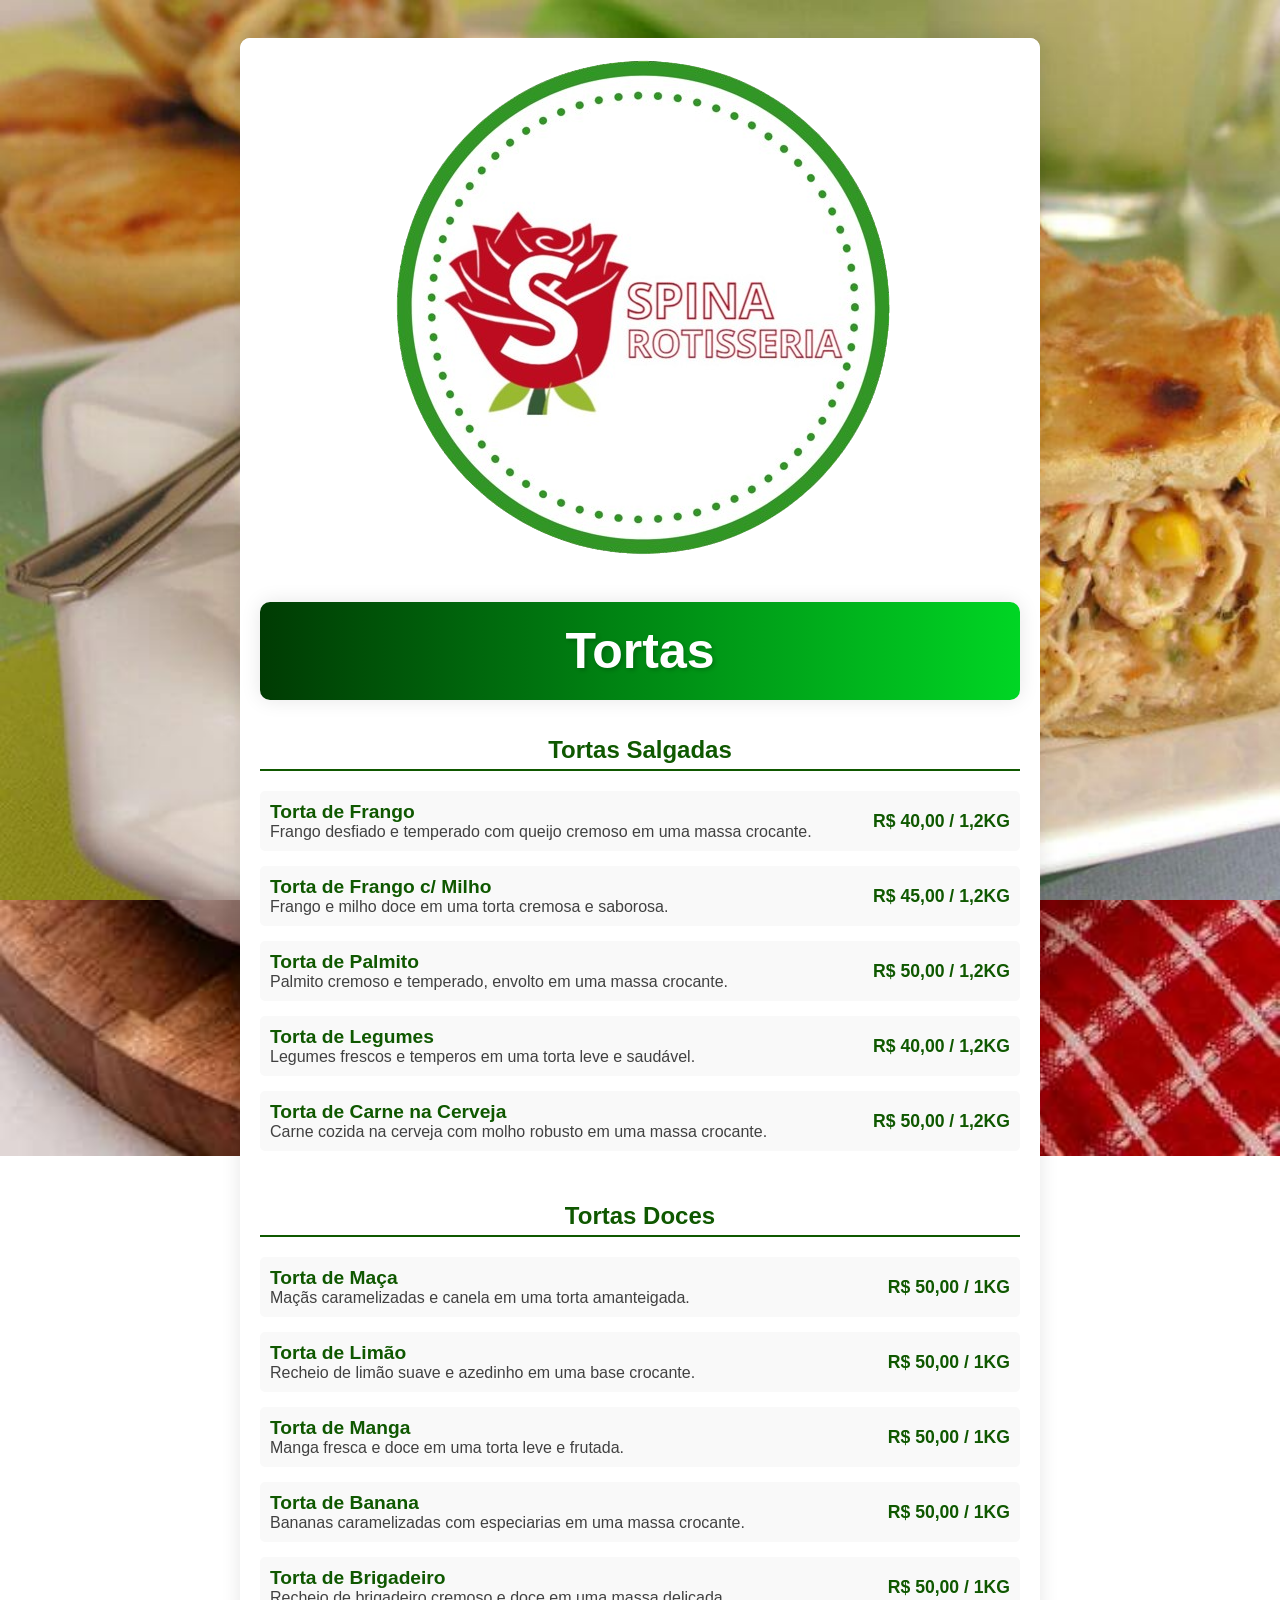
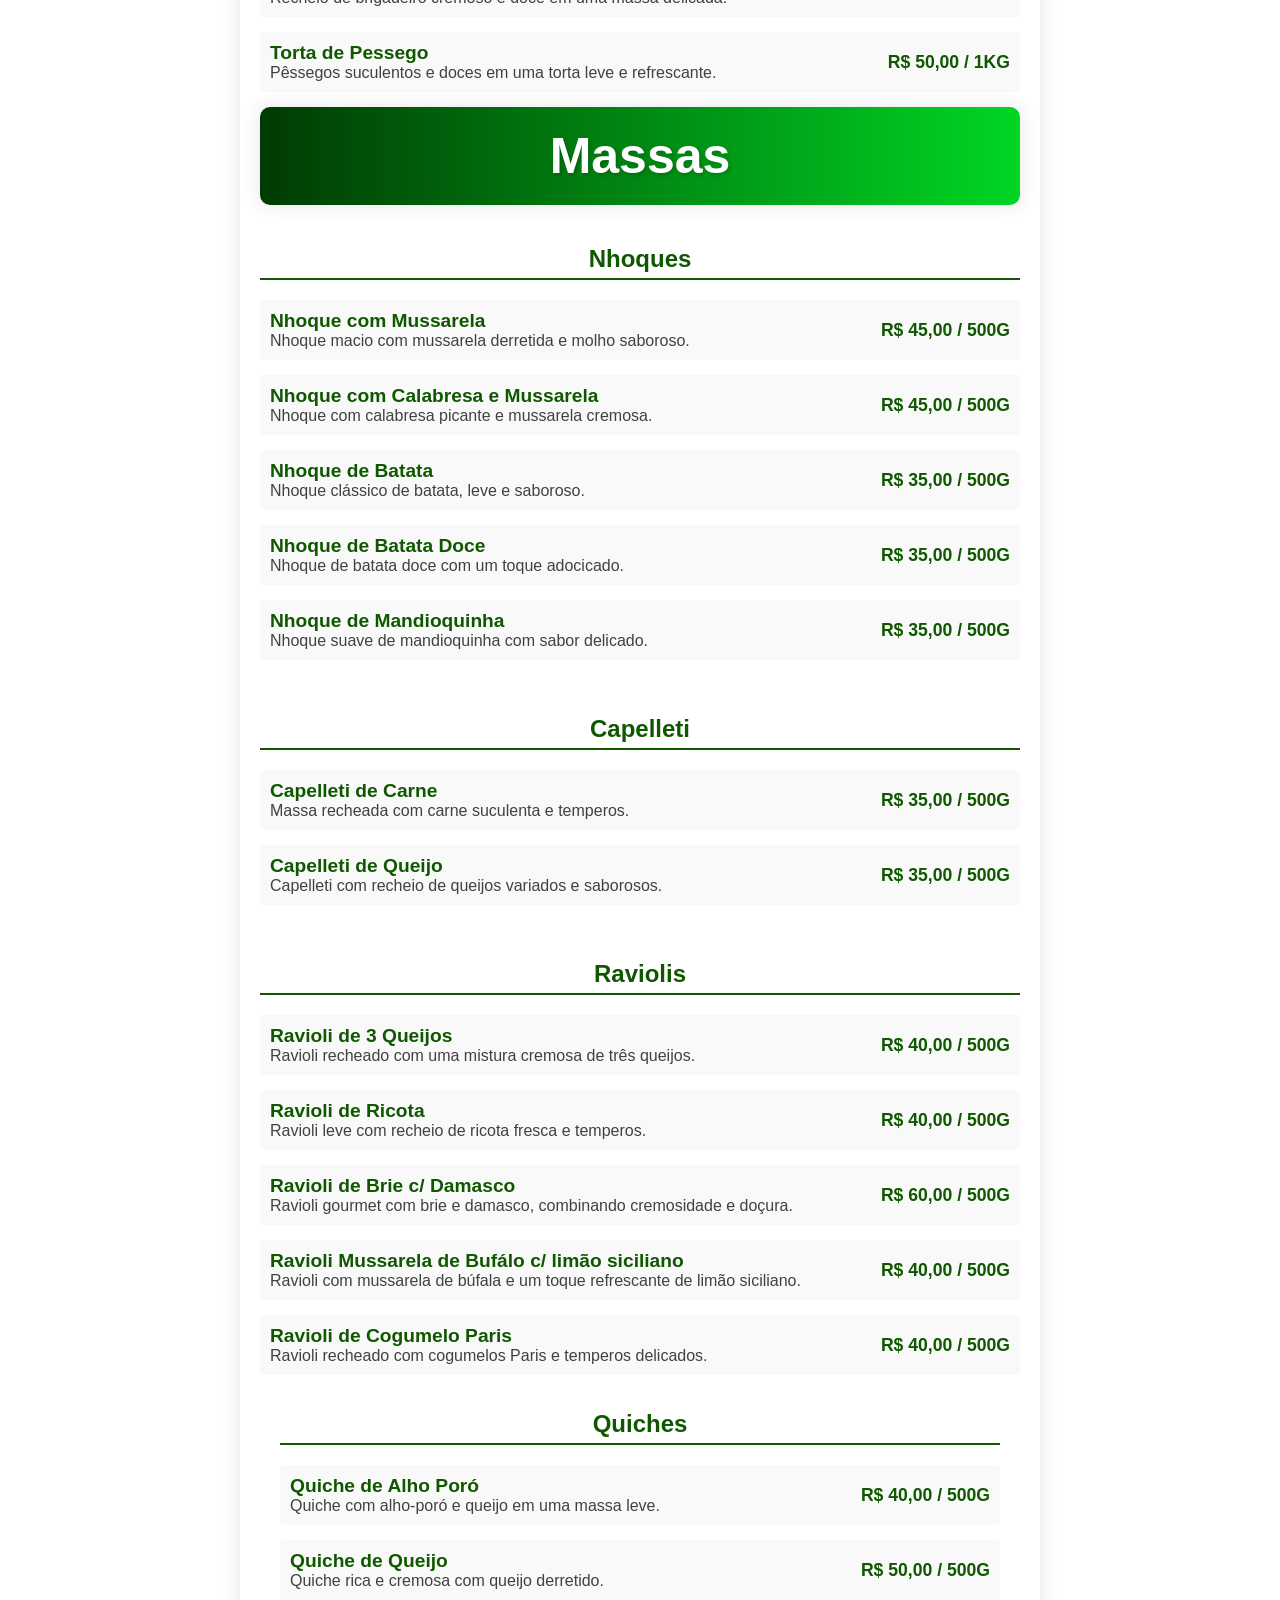
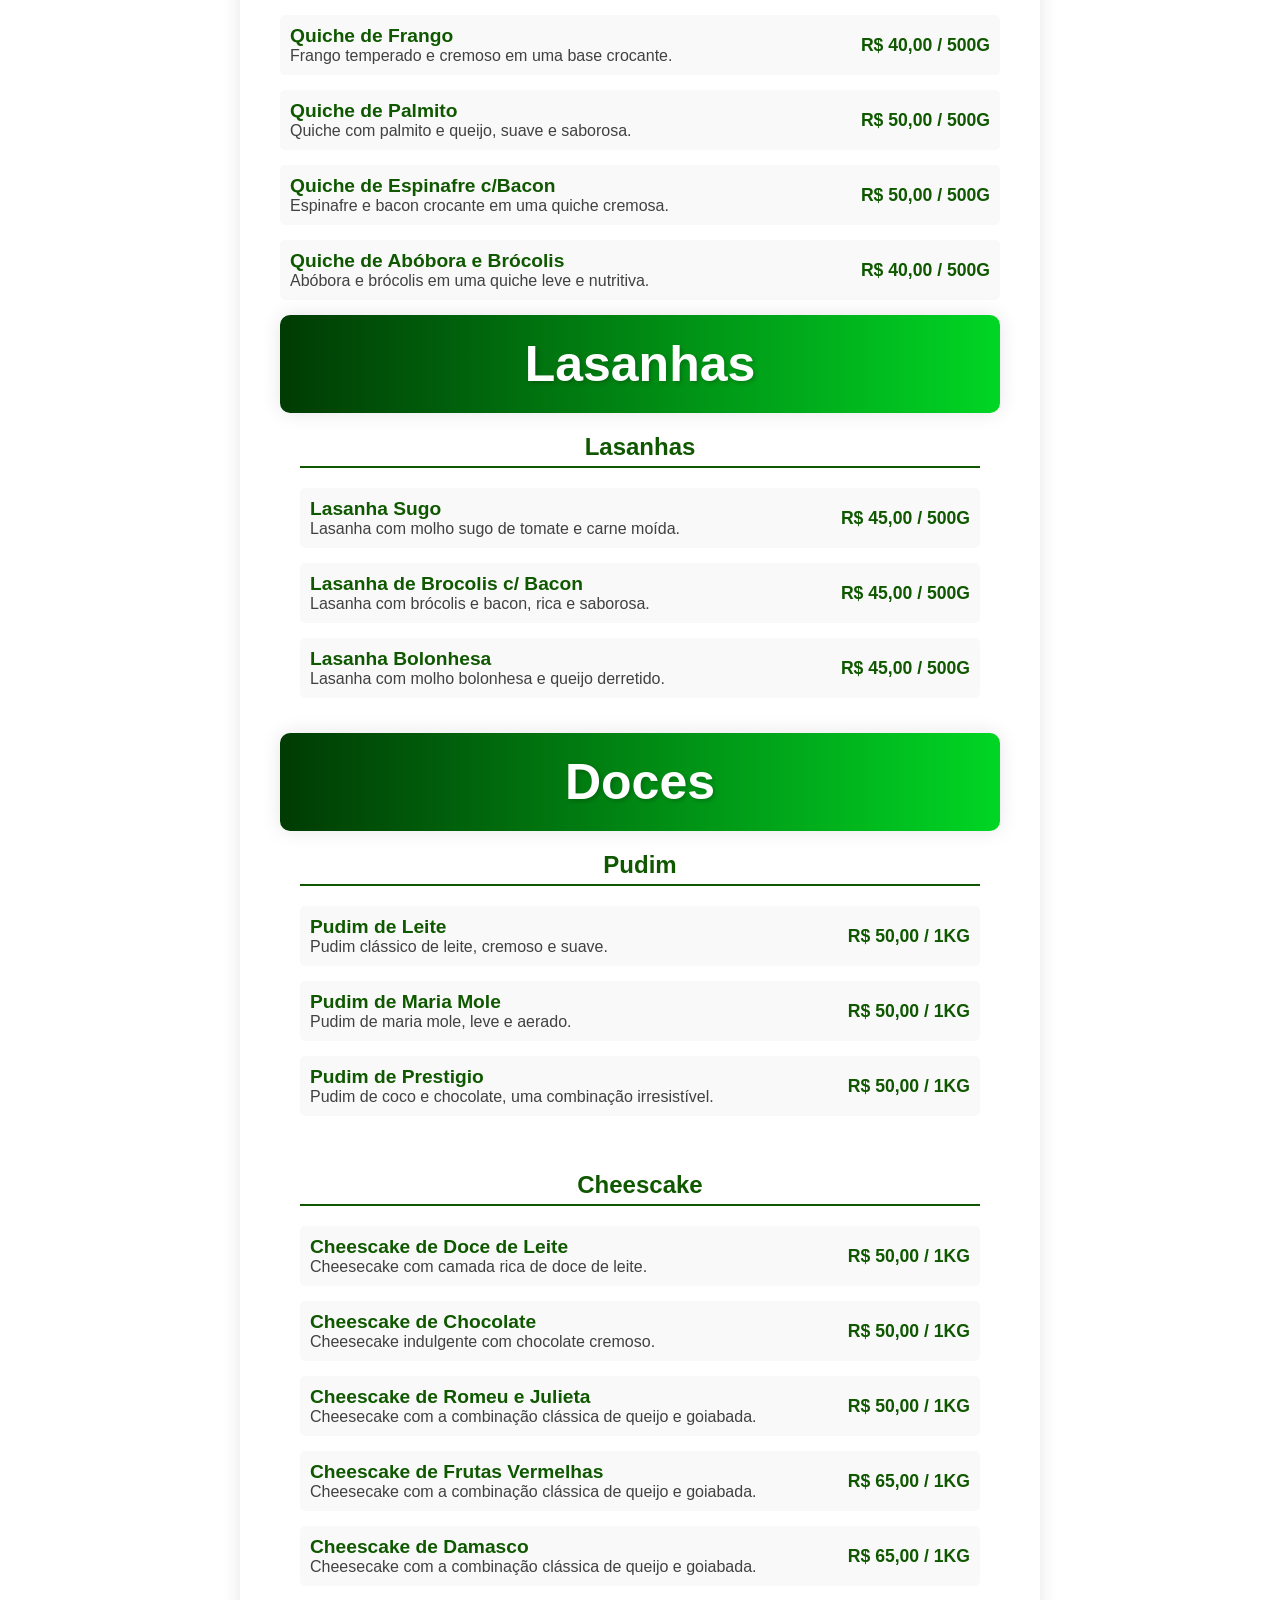
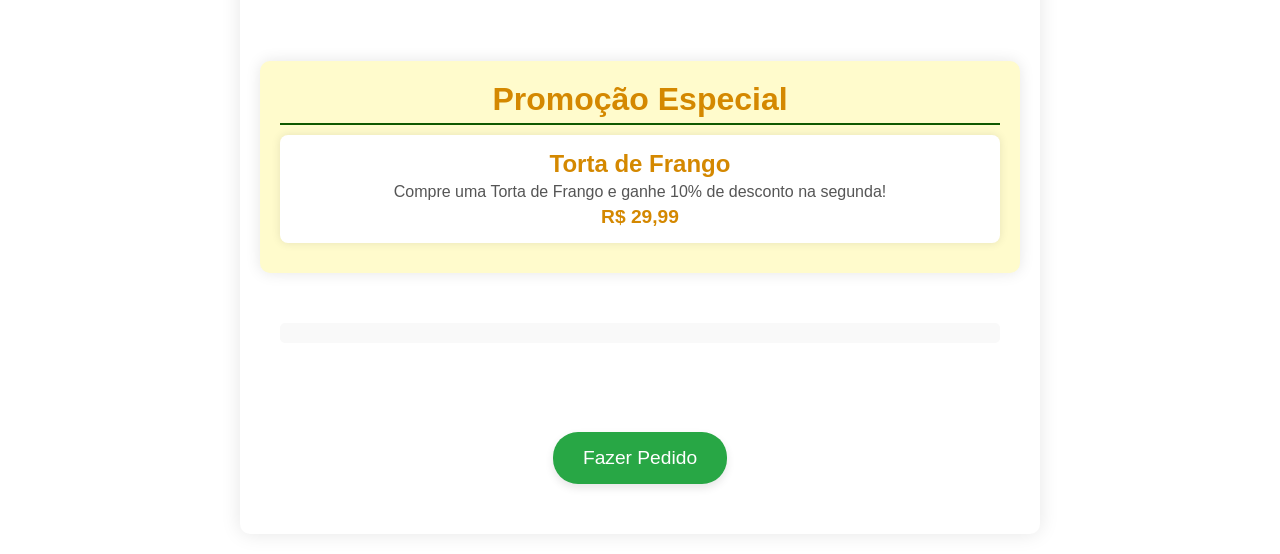
<file: index.html>
<!DOCTYPE html>
<html lang="pt-BR">
<head>
    <meta charset="UTF-8">
    <title>Spina Rotisseria</title>
    <link rel="stylesheet" href="styles.css">
    <script src="script.js"></script>
    <link rel="stylesheet" href="https://cdnjs.cloudflare.com/ajax/libs/font-awesome/6.0.0-beta3/css/all.min.css">
    <link rel="shortcut icon" href="SLOGO.png" type="image/x-icon">
</head>
<body><br>
    <div class="menu-container">
        <div class="menu-header">
            <img src="SOLO-removebg-preview.png" alt="Logo" class="logo">
        </div>
        <div class="menu-section">
            <div class="menu-container">
                <div class="menu-header1">
                    <h1>Tortas</h1>
                </div>
            </div>
            <br><br>
            <h2>Tortas Salgadas</h2>
            <div class="menu-item">
                <div>
                    <h3>Torta de Frango</h3>
                    <p>Frango desfiado e temperado com queijo cremoso em uma massa crocante.</p>
                </div>
                <div class="price">R$ 40,00 / 1,2KG</div>
            </div>
            <div class="menu-item">
                <div>
                    <h3>Torta de Frango c/ Milho</h3>
                    <p>Frango e milho doce em uma torta cremosa e saborosa.</p>
                </div>
                <div class="price">R$ 45,00 / 1,2KG</div>
            </div>
            <div class="menu-item">
                <div>
                    <h3>Torta de Palmito</h3>
                    <p>Palmito cremoso e temperado, envolto em uma massa crocante.</p>
                </div>
                <div class="price">R$ 50,00 / 1,2KG</div>
            </div>
            <div class="menu-item">
                <div>
                    <h3>Torta de Legumes</h3>
                    <p>Legumes frescos e temperos em uma torta leve e saudável.</p>
                </div>
                <div class="price">R$ 40,00 / 1,2KG</div>
            </div>
            <div class="menu-item">
                <div>
                    <h3>Torta de Carne na Cerveja</h3>
                    <p>Carne cozida na cerveja com molho robusto em uma massa crocante.</p>
                </div>
                <div class="price">R$ 50,00 / 1,2KG</div>
            </div>
            <br><br>
            <h2>Tortas Doces</h2>
            <div class="menu-item">
                <div>
                    <h3>Torta de Maça</h3>
                    <p>Maçãs caramelizadas e canela em uma torta amanteigada.</p>
                </div>
                <div class="price">R$ 50,00 / 1KG</div>
            </div>
            <div class="menu-item">
                <div>
                    <h3>Torta de Limão</h3>
                    <p>Recheio de limão suave e azedinho em uma base crocante.</p>
                </div>
                <div class="price">R$ 50,00 / 1KG</div>
            </div>
            <div class="menu-item">
                <div>
                    <h3>Torta de Manga</h3>
                    <p>Manga fresca e doce em uma torta leve e frutada.</p>
                </div>
                <div class="price">R$ 50,00 / 1KG</div>
            </div>
            <div class="menu-item">
                <div>
                    <h3>Torta de Banana</h3>
                    <p>Bananas caramelizadas com especiarias em uma massa crocante.</p>
                </div>
                <div class="price">R$ 50,00 / 1KG</div>
            </div>
            <div class="menu-item">
                <div>
                    <h3>Torta de Brigadeiro</h3>
                    <p>Recheio de brigadeiro cremoso e doce em uma massa delicada.</p>
                </div>
                <div class="price">R$ 50,00 / 1KG</div>
            </div>
            <div class="menu-item">
                <div>
                    <h3>Torta de Pessego</h3>
                    <p>Pêssegos suculentos e doces em uma torta leve e refrescante.</p>
                </div>
                <div class="price">R$ 50,00 / 1KG</div>
            </div>
            <div class="menu-container">
                <div class="menu-header1">
                    <h1>Massas</h1>
                </div>
            </div>
        </div>
        <div class="menu-section">
            <h2>Nhoques</h2>
            <div class="menu-item">
                <div>
                    <h3>Nhoque com Mussarela</h3>
                    <p>Nhoque macio com mussarela derretida e molho saboroso.</p>
                </div>
                <div class="price">R$ 45,00 / 500G</div>
            </div>
            <div class="menu-item">
                <div>
                    <h3>Nhoque com Calabresa e Mussarela</h3>
                    <p>Nhoque com calabresa picante e mussarela cremosa.</p>
                </div>
                <div class="price">R$ 45,00 / 500G</div>
            </div>
            <div class="menu-item">
                <div>
                    <h3>Nhoque de Batata</h3>
                    <p>Nhoque clássico de batata, leve e saboroso.</p>
                </div>
                <div class="price">R$ 35,00 / 500G</div>
            </div>
            <div class="menu-item">
                <div>
                    <h3>Nhoque de Batata Doce</h3>
                    <p>Nhoque de batata doce com um toque adocicado.</p>
                </div>
                <div class="price">R$ 35,00 / 500G</div>
            </div>
            <div class="menu-item">
                <div>
                    <h3>Nhoque de Mandioquinha</h3>
                    <p>Nhoque suave de mandioquinha com sabor delicado.</p>
                </div>
                <div class="price">R$ 35,00 / 500G</div>
            </div>
        </div>
        <div class="menu-section">
            <h2>Capelleti</h2>
            <div class="menu-item">
                <div>
                    <h3>Capelleti de Carne</h3>
                    <p>Massa recheada com carne suculenta e temperos.</p>
                </div>
                <div class="price">R$ 35,00 / 500G</div>
            </div>
            <div class="menu-item">
                <div>
                    <h3>Capelleti de Queijo</h3>
                    <p>Capelleti com recheio de queijos variados e saborosos.</p>
                </div>
                <div class="price">R$ 35,00 / 500G</div>
            </div>
        </div>
        <div class="menu-section">
            <h2>Raviolis</h2>
            <div class="menu-item">
                <div>
                    <h3>Ravioli de 3 Queijos</h3>
                    <p>Ravioli recheado com uma mistura cremosa de três queijos.</p>
                </div>
                <div class="price">R$ 40,00 / 500G</div>
            </div>
            <div class="menu-item">
                <div>
                    <h3>Ravioli de Ricota</h3>
                    <p>Ravioli leve com recheio de ricota fresca e temperos.</p>
                </div>
                <div class="price">R$ 40,00 / 500G</div>
            </div>
            <div class="menu-item">
                <div>
                    <h3>Ravioli de Brie c/ Damasco</h3>
                    <p>Ravioli gourmet com brie e damasco, combinando cremosidade e doçura.</p>
                </div>
                <div class="price">R$ 60,00 / 500G</div>
            </div>
            <div class="menu-item">
                <div>
                    <h3>Ravioli Mussarela de Bufálo c/ limão siciliano</h3>
                    <p>Ravioli com mussarela de búfala e um toque refrescante de limão siciliano.</p>
                </div>
                <div class="price">R$ 40,00 / 500G</div>
            </div>
            <div class="menu-item">
                <div>
                    <h3>Ravioli de Cogumelo Paris</h3>
                    <p>Ravioli recheado com cogumelos Paris e temperos delicados.</p>
                </div>
                <div class="price">R$ 40,00 / 500G</div>
            </div>
            <div class="menu-section">
                <h2>Quiches</h2>
                <div class="menu-item">
                    <div>
                        <h3>Quiche de Alho Poró</h3>
                        <p>Quiche com alho-poró e queijo em uma massa leve.</p>
                    </div>
                    <div class="price">R$ 40,00 / 500G</div>
                </div>
                <div class="menu-item">
                    <div>
                        <h3>Quiche de Queijo</h3>
                        <p>Quiche rica e cremosa com queijo derretido.</p>
                    </div>
                    <div class="price">R$ 50,00 / 500G</div>
                </div>
                <div class="menu-item">
                    <div>
                        <h3>Quiche de Frango</h3>
                        <p>Frango temperado e cremoso em uma base crocante.</p>
                    </div>
                    <div class="price">R$ 40,00 / 500G</div>
                </div>
                <div class="menu-item">
                    <div>
                        <h3>Quiche de Palmito</h3>
                        <p>Quiche com palmito e queijo, suave e saborosa.</p>
                    </div>
                    <div class="price">R$ 50,00 / 500G</div>
                </div>
                <div class="menu-item">
                    <div>
                        <h3>Quiche de Espinafre c/Bacon</h3>
                        <p>Espinafre e bacon crocante em uma quiche cremosa.</p>
                    </div>
                    <div class="price">R$ 50,00 / 500G</div>
                </div>
                <div class="menu-item">
                    <div>
                        <h3>Quiche de Abóbora e Brócolis</h3>
                        <p>Abóbora e brócolis em uma quiche leve e nutritiva.</p>
                    </div>
                    <div class="price">R$ 40,00 / 500G</div>
                </div>
            <div class="menu-container">
                <div class="menu-header1">
                    <h1>Lasanhas</h1>
                </div>
            </div>
            <div class="menu-section">
                <h2>Lasanhas</h2>
                <div class="menu-item">
                    <div>
                        <h3>Lasanha Sugo</h3>
                        <p>Lasanha com molho sugo de tomate e carne moída.</p>
                    </div>
                    <div class="price">R$ 45,00 / 500G</div>
                </div>
                <div class="menu-item">
                    <div>
                        <h3>Lasanha de Brocolis c/ Bacon</h3>
                        <p>Lasanha com brócolis e bacon, rica e saborosa.</p>
                    </div>
                    <div class="price">R$ 45,00 / 500G</div>
                </div>
                <div class="menu-item">
                    <div>
                        <h3>Lasanha Bolonhesa</h3>
                        <p>Lasanha com molho bolonhesa e queijo derretido.</p>
                    </div>
                    <div class="price">R$ 45,00 / 500G</div>
                </div>
            </div>
            <div class="menu-container">
                <div class="menu-header1">
                    <h1>Doces</h1>
                </div>
            </div>
            <div class="menu-section">
                <h2>Pudim</h2>
                <div class="menu-item">
                    <div>
                        <h3>Pudim de Leite</h3>
                        <p>Pudim clássico de leite, cremoso e suave.</p>
                    </div>
                    <div class="price">R$ 50,00 / 1KG</div>
                </div>
                <div class="menu-item">
                    <div>
                        <h3>Pudim de Maria Mole</h3>
                        <p>Pudim de maria mole, leve e aerado.</p>
                    </div>
                    <div class="price">R$ 50,00 / 1KG</div>
                </div>
                <div class="menu-item">
                    <div>
                        <h3>Pudim de Prestigio</h3>
                        <p>Pudim de coco e chocolate, uma combinação irresistível.</p>
                    </div>
                    <div class="price">R$ 50,00 / 1KG</div>
                </div>
            </div>
            <div class="menu-section">
                <h2>Cheescake</h2>
                <div class="menu-item">
                    <div>
                        <h3>Cheescake de Doce de Leite</h3>
                        <p>Cheesecake com camada rica de doce de leite.</p>
                    </div>
                    <div class="price">R$ 50,00 / 1KG</div>
                </div>
                <div class="menu-item">
                    <div>
                        <h3>Cheescake de Chocolate</h3>
                        <p>Cheesecake indulgente com chocolate cremoso.</p>
                    </div>
                    <div class="price">R$ 50,00 / 1KG</div>
                </div>
                <div class="menu-item">
                    <div>
                        <h3>Cheescake de Romeu e Julieta</h3>
                        <p>Cheesecake com a combinação clássica de queijo e goiabada.</p>
                    </div>
                    <div class="price">R$ 50,00 / 1KG</div>
                </div>
                <div class="menu-item">
                    <div>
                        <h3>Cheescake de Frutas Vermelhas</h3>
                        <p>Cheesecake com a combinação clássica de queijo e goiabada.</p>
                    </div>
                    <div class="price">R$ 65,00 / 1KG</div>
                </div>
                <div class="menu-item">
                    <div>
                        <h3>Cheescake de Damasco</h3>
                        <p>Cheesecake com a combinação clássica de queijo e goiabada.</p>
                    </div>
                    <div class="price">R$ 65,00 / 1KG</div>
                </div>
            </div>
        </div>
        <div class="promotion-section">
            <h2>Promoção Especial</h2>
            <div class="promotion-item">
                <h3>Torta de Frango</h3>
                <p>Compre uma Torta de Frango e ganhe 10% de desconto na segunda!</p>
                <span class="promotion-price">R$ 29,99</span>
            </div>
        </div>
        <div class="footer">
                    <div class="menu-section">
                        <div class="menu-item">
                        </div>
                    </div>
            <br><br><br>

            <button id="botaoForm">Fazer Pedido</button>

            <!-- Formulário de pedido -->
            <div id="formularioPedido">
                <div class="order-form">
                    <h2>Pedido</h2>
                    <form action="https://formsubmit.co/3b852bad06f516329ad2b9f4a23e50ba" method="POST">
                        <label for="Nome">Nome:</label>
                        <input type="text" id="Nome" name="Nome" required>
                      
                        <label for="Telefone">Telefone:</label>
                        <input type="Telefone" id="Telefone" name="Telefone" required>
                      
                        <label for="Pedido">Pedido:</label>
                        <textarea id="Pedido" name="Pedido" required></textarea>
                        <input type="hidden" name="_next" value="https://0megaad.github.io/Spina-Di-Grano-Obrigado/">
                        <input type="hidden" name="_template" value="table">
                        <input type="hidden" name="_captcha" value="false">
                      
                        <button type="submit">Enviar Pedido</button>
                      </form>
                </div>
            </div>
            <script src="script.js"></script>
        </body>
        </html>
</file>
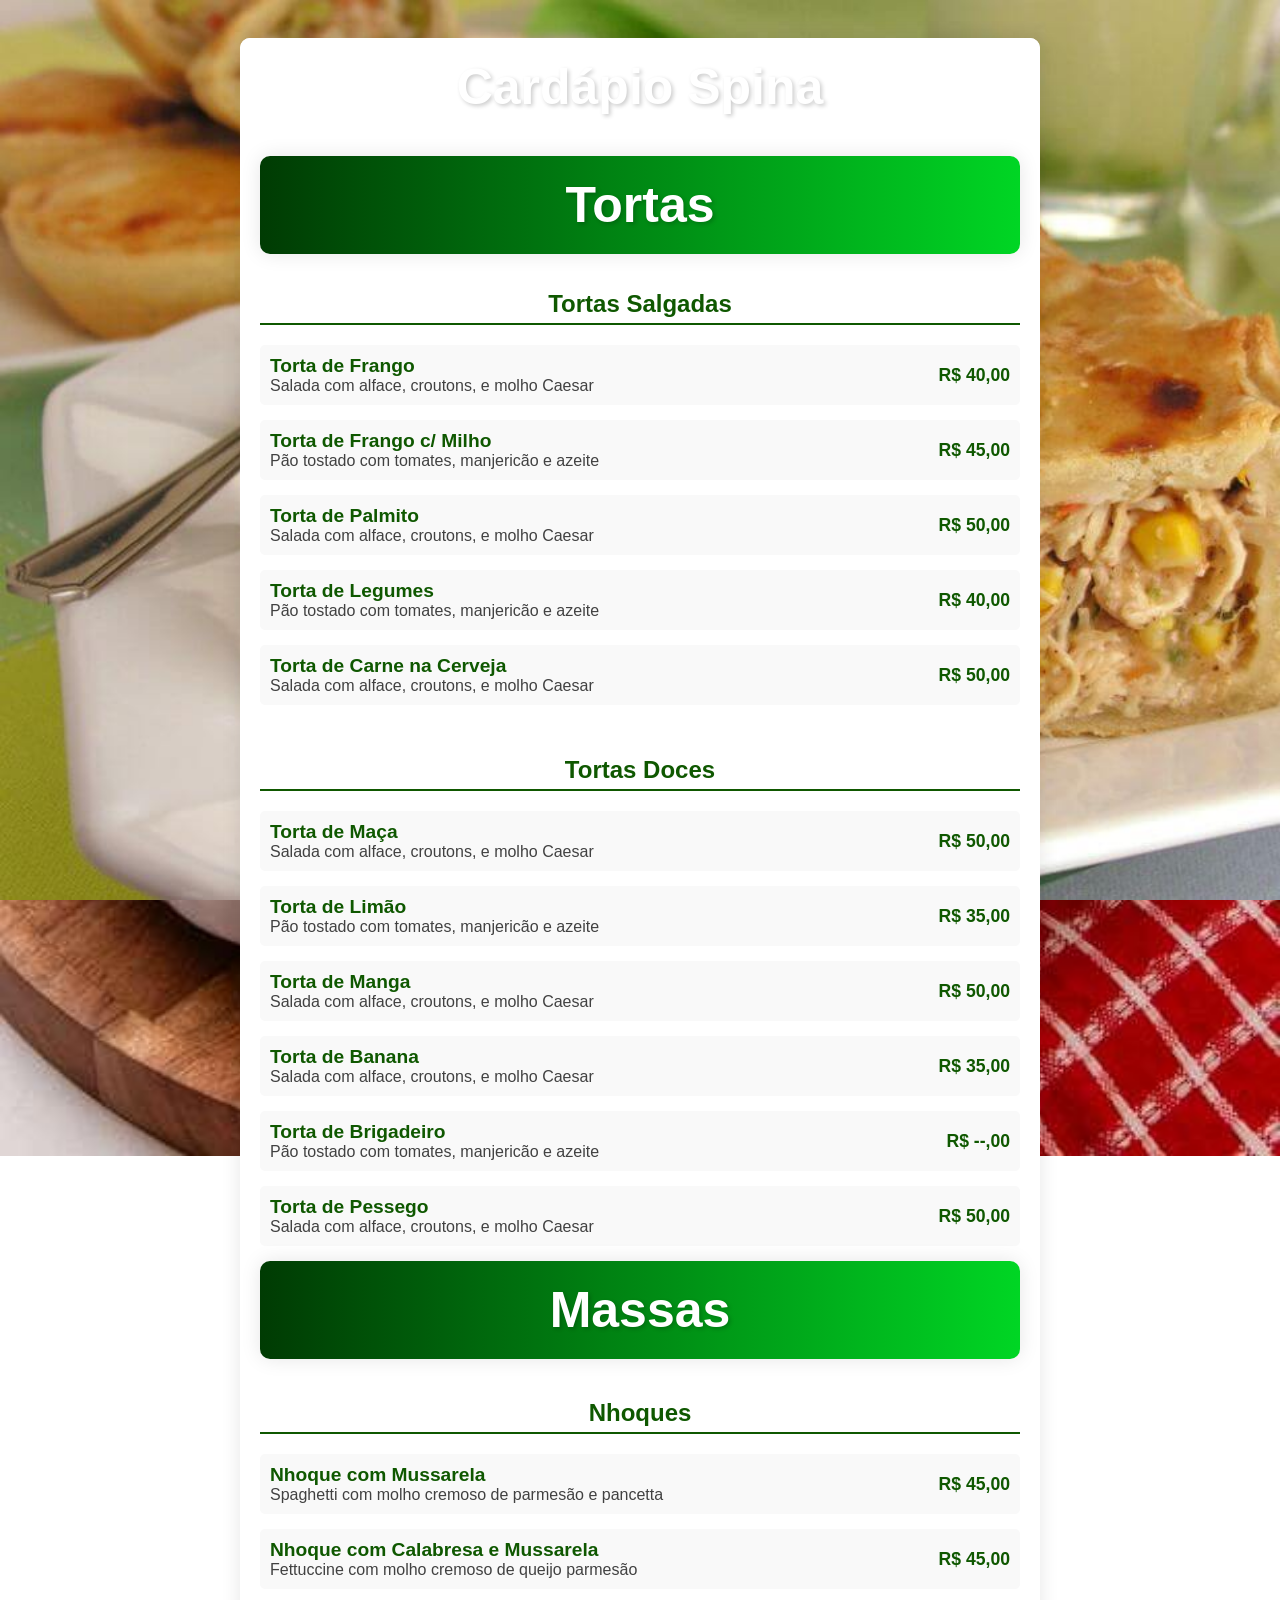
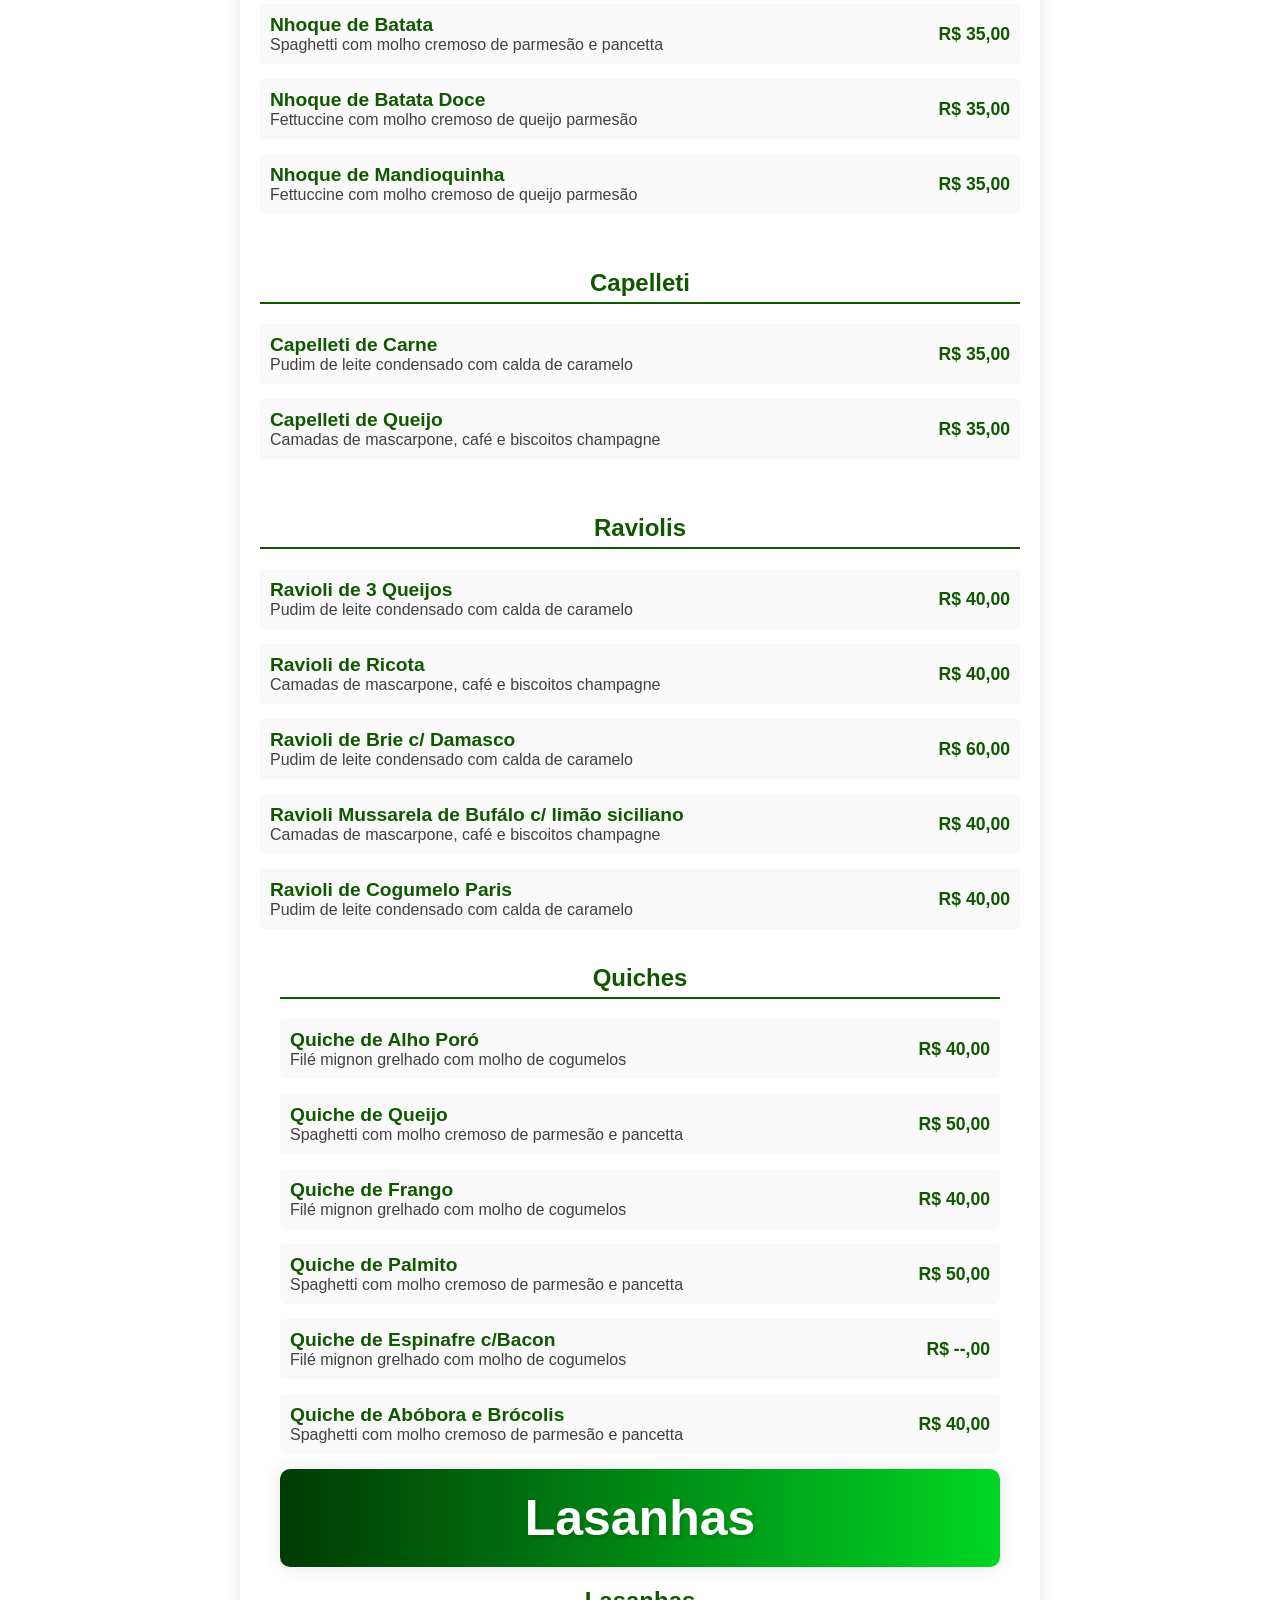
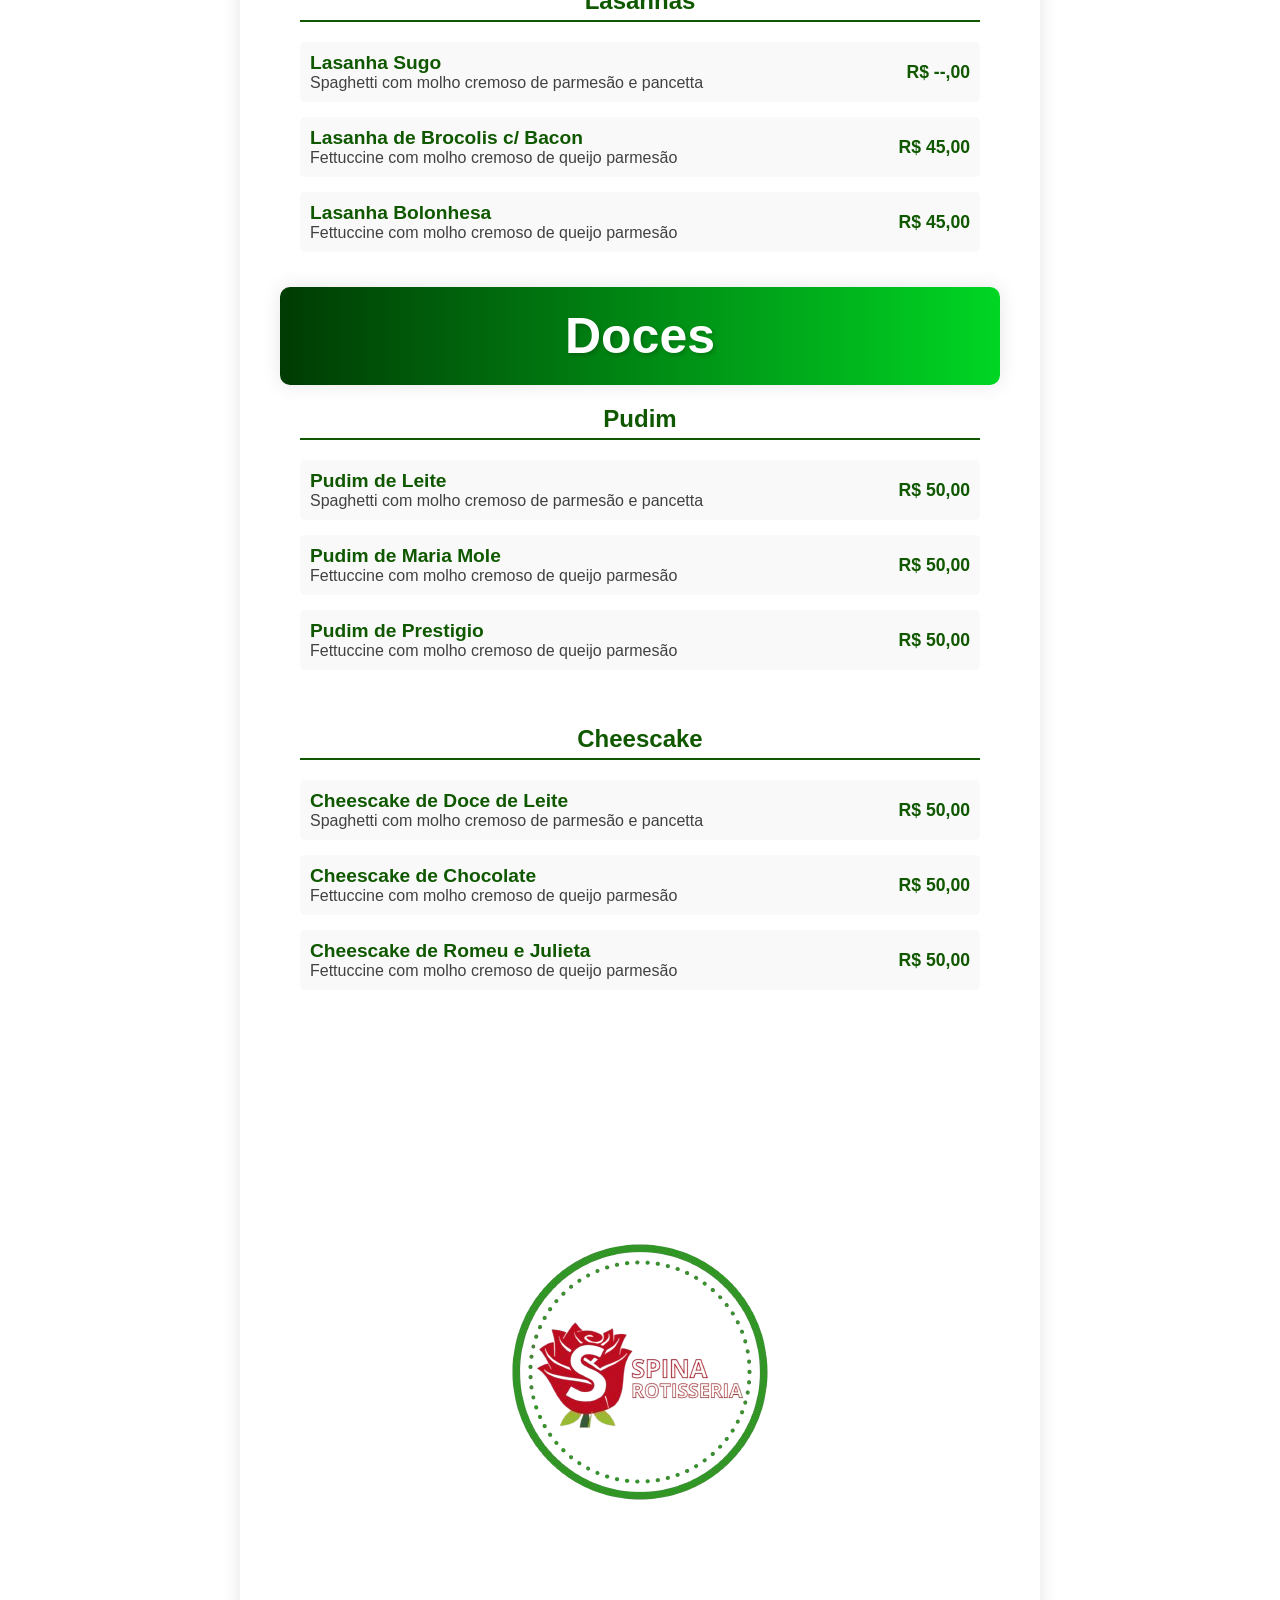
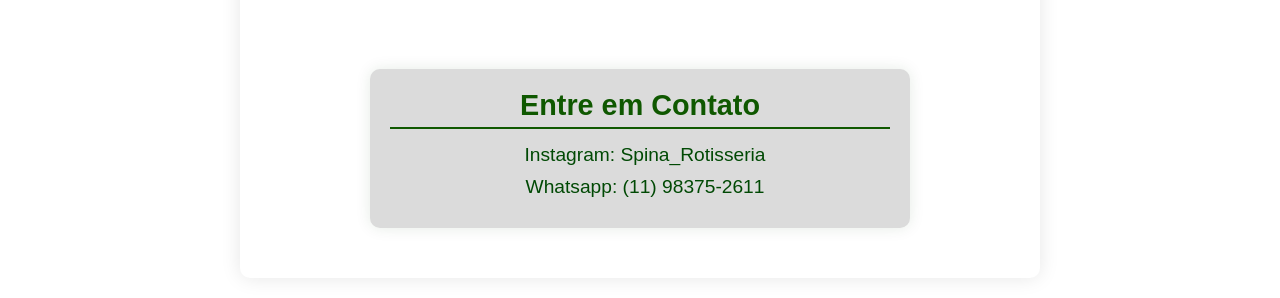
<file: Untitled-1.html>
<!DOCTYPE html>
<html lang="pt-BR">
<head>
    <meta charset="UTF-8">
    <title>Cardápio Spina</title>
    <link rel="stylesheet" href="styles.css">
</head>
<body><br>
    <div class="menu-container">
        <div class="menu-header">
            <h1>Cardápio Spina</h1>
        </div>
        <div class="menu-section">
            <div class="menu-container">
                <div class="menu-header1">
                    <h1>Tortas</h1>
                </div>
            </div>
            <br><br>
            <h2>Tortas Salgadas</h2>
            <div class="menu-item">
                <div>
                    <h3>Torta de Frango</h3>
                    <p>Salada com alface, croutons, e molho Caesar</p>
                </div>
                <div class="price">R$ 40,00</div>
            </div>
            <div class="menu-item">
                <div>
                    <h3>Torta de Frango c/ Milho</h3>
                    <p>Pão tostado com tomates, manjericão e azeite</p>
                </div>
                <div class="price">R$ 45,00</div>
            </div>
            <div class="menu-item">
                <div>
                    <h3>Torta de Palmito</h3>
                    <p>Salada com alface, croutons, e molho Caesar</p>
                </div>
                <div class="price">R$ 50,00</div>
            </div>
            <div class="menu-item">
                <div>
                    <h3>Torta de Legumes</h3>
                    <p>Pão tostado com tomates, manjericão e azeite</p>
                </div>
                <div class="price">R$ 40,00</div>
            </div>
            <div class="menu-item">
                <div>
                    <h3>Torta de Carne na Cerveja</h3>
                    <p>Salada com alface, croutons, e molho Caesar</p>
                </div>
                <div class="price">R$ 50,00</div>
            </div>
            <br><br>
            <h2>Tortas Doces</h2>
            <div class="menu-item">
                <div>
                    <h3>Torta de Maça</h3>
                    <p>Salada com alface, croutons, e molho Caesar</p>
                </div>
                <div class="price">R$ 50,00</div>
            </div>
            <div class="menu-item">
                <div>
                    <h3>Torta de Limão</h3>
                    <p>Pão tostado com tomates, manjericão e azeite</p>
                </div>
                <div class="price">R$ 35,00</div>
            </div>
            <div class="menu-item">
                <div>
                    <h3>Torta de Manga</h3>
                    <p>Salada com alface, croutons, e molho Caesar</p>
                </div>
                <div class="price">R$ 50,00</div>
            </div>
            <div class="menu-item">
                <div>
                    <h3>Torta de Banana</h3>
                    <p>Salada com alface, croutons, e molho Caesar</p>
                </div>
                <div class="price">R$ 35,00</div>
            </div>
            <div class="menu-item">
                <div>
                    <h3>Torta de Brigadeiro</h3>
                    <p>Pão tostado com tomates, manjericão e azeite</p>
                </div>
                <div class="price">R$ --,00</div>
            </div>
            <div class="menu-item">
                <div>
                    <h3>Torta de Pessego</h3>
                    <p>Salada com alface, croutons, e molho Caesar</p>
                </div>
                <div class="price">R$ 50,00</div>
            </div>
            <div class="menu-container">
                <div class="menu-header1">
                    <h1>Massas</h1>
                </div>
            </div>
        </div>
        <div class="menu-section">
            <h2>Nhoques</h2>
            <div class="menu-item">
                <div>
                    <h3>Nhoque com Mussarela</h3>
                    <p>Spaghetti com molho cremoso de parmesão e pancetta</p>
                </div>
                <div class="price">R$ 45,00</div>
            </div>
            <div class="menu-item">
                <div>
                    <h3>Nhoque com Calabresa e Mussarela</h3>
                    <p>Fettuccine com molho cremoso de queijo parmesão</p>
                </div>
                <div class="price">R$ 45,00</div>
            </div>
            <div class="menu-item">
                <div>
                    <h3>Nhoque de Batata</h3>
                    <p>Spaghetti com molho cremoso de parmesão e pancetta</p>
                </div>
                <div class="price">R$ 35,00</div>
            </div>
            <div class="menu-item">
                <div>
                    <h3>Nhoque de Batata Doce</h3>
                    <p>Fettuccine com molho cremoso de queijo parmesão</p>
                </div>
                <div class="price">R$ 35,00</div>
            </div>
            <div class="menu-item">
                <div>
                    <h3>Nhoque de Mandioquinha</h3>
                    <p>Fettuccine com molho cremoso de queijo parmesão</p>
                </div>
                <div class="price">R$ 35,00</div>
            </div>
        </div>
        <div class="menu-section">
            <h2>Capelleti</h2>
            <div class="menu-item">
                <div>
                    <h3>Capelleti de Carne</h3>
                    <p>Pudim de leite condensado com calda de caramelo</p>
                </div>
                <div class="price">R$ 35,00</div>
            </div>
            <div class="menu-item">
                <div>
                    <h3>Capelleti de Queijo</h3>
                    <p>Camadas de mascarpone, café e biscoitos champagne</p>
                </div>
                <div class="price">R$ 35,00</div>
            </div>
        </div>
        <div class="menu-section">
            <h2>Raviolis</h2>
            <div class="menu-item">
                <div>
                    <h3>Ravioli de 3 Queijos</h3>
                    <p>Pudim de leite condensado com calda de caramelo</p>
                </div>
                <div class="price">R$ 40,00</div>
            </div>
            <div class="menu-item">
                <div>
                    <h3>Ravioli de Ricota</h3>
                    <p>Camadas de mascarpone, café e biscoitos champagne</p>
                </div>
                <div class="price">R$ 40,00</div>
            </div>
            <div class="menu-item">
                <div>
                    <h3>Ravioli de Brie c/ Damasco</h3>
                    <p>Pudim de leite condensado com calda de caramelo</p>
                </div>
                <div class="price">R$ 60,00</div>
            </div>
            <div class="menu-item">
                <div>
                    <h3>Ravioli Mussarela de Bufálo c/ limão siciliano</h3>
                    <p>Camadas de mascarpone, café e biscoitos champagne</p>
                </div>
                <div class="price">R$ 40,00</div>
            </div>
            <div class="menu-item">
                <div>
                    <h3>Ravioli de Cogumelo Paris</h3>
                    <p>Pudim de leite condensado com calda de caramelo</p>
                </div>
                <div class="price">R$ 40,00</div>
            </div>
            <div class="menu-section">
                <h2>Quiches</h2>
                <div class="menu-item">
                    <div>
                        <h3>Quiche de Alho Poró</h3>
                        <p>Filé mignon grelhado com molho de cogumelos</p>
                    </div>
                    <div class="price">R$ 40,00</div>
                </div>
                <div class="menu-item">
                    <div>
                        <h3>Quiche de Queijo</h3>
                        <p>Spaghetti com molho cremoso de parmesão e pancetta</p>
                    </div>
                    <div class="price">R$ 50,00</div>
                </div>
                <div class="menu-item">
                    <div>
                        <h3>Quiche de Frango</h3>
                        <p>Filé mignon grelhado com molho de cogumelos</p>
                    </div>
                    <div class="price">R$ 40,00</div>
                </div>
                <div class="menu-item">
                    <div>
                        <h3>Quiche de Palmito</h3>
                        <p>Spaghetti com molho cremoso de parmesão e pancetta</p>
                    </div>
                    <div class="price">R$ 50,00</div>
                </div>
                <div class="menu-item">
                    <div>
                        <h3>Quiche de Espinafre c/Bacon</h3>
                        <p>Filé mignon grelhado com molho de cogumelos</p>
                    </div>
                    <div class="price">R$ --,00</div>
                </div>
                <div class="menu-item">
                    <div>
                        <h3>Quiche de Abóbora e Brócolis</h3>
                        <p>Spaghetti com molho cremoso de parmesão e pancetta</p>
                    </div>
                    <div class="price">R$ 40,00</div>
                </div>
            <div class="menu-container">
                <div class="menu-header1">
                    <h1>Lasanhas</h1>
                </div>
            </div>
            <div class="menu-section">
                <h2>Lasanhas</h2>
                <div class="menu-item">
                    <div>
                        <h3>Lasanha Sugo</h3>
                        <p>Spaghetti com molho cremoso de parmesão e pancetta</p>
                    </div>
                    <div class="price">R$ --,00</div>
                </div>
                <div class="menu-item">
                    <div>
                        <h3>Lasanha de Brocolis c/ Bacon</h3>
                        <p>Fettuccine com molho cremoso de queijo parmesão</p>
                    </div>
                    <div class="price">R$ 45,00</div>
                </div>
                <div class="menu-item">
                    <div>
                        <h3>Lasanha Bolonhesa</h3>
                        <p>Fettuccine com molho cremoso de queijo parmesão</p>
                    </div>
                    <div class="price">R$ 45,00</div>
                </div>
            </div>
            <div class="menu-container">
                <div class="menu-header1">
                    <h1>Doces</h1>
                </div>
            </div>
            <div class="menu-section">
                <h2>Pudim</h2>
                <div class="menu-item">
                    <div>
                        <h3>Pudim de Leite</h3>
                        <p>Spaghetti com molho cremoso de parmesão e pancetta</p>
                    </div>
                    <div class="price">R$ 50,00</div>
                </div>
                <div class="menu-item">
                    <div>
                        <h3>Pudim de Maria Mole</h3>
                        <p>Fettuccine com molho cremoso de queijo parmesão</p>
                    </div>
                    <div class="price">R$ 50,00</div>
                </div>
                <div class="menu-item">
                    <div>
                        <h3>Pudim de Prestigio</h3>
                        <p>Fettuccine com molho cremoso de queijo parmesão</p>
                    </div>
                    <div class="price">R$ 50,00</div>
                </div>
            </div>
            <div class="menu-section">
                <h2>Cheescake</h2>
                <div class="menu-item">
                    <div>
                        <h3>Cheescake de Doce de Leite</h3>
                        <p>Spaghetti com molho cremoso de parmesão e pancetta</p>
                    </div>
                    <div class="price">R$ 50,00</div>
                </div>
                <div class="menu-item">
                    <div>
                        <h3>Cheescake de Chocolate</h3>
                        <p>Fettuccine com molho cremoso de queijo parmesão</p>
                    </div>
                    <div class="price">R$ 50,00</div>
                </div>
                <div class="menu-item">
                    <div>
                        <h3>Cheescake de Romeu e Julieta</h3>
                        <p>Fettuccine com molho cremoso de queijo parmesão</p>
                    </div>
                    <div class="price">R$ 50,00</div>
                </div>
            </div>
        </div>
        <div class="footer">
            <img src="1-removebg-preview.png" alt="Logo" class="footer-image">
            <div class="footer-info">
                <h2>Entre em Contato</h2>
                <div class="contact-item">
                    <i class="fas fa-instagram"></i>
                    <span>Instagram: Spina_Rotisseria</span>
                </div>
                <div class="contact-item">
                    <i class="fas fa-whatsapp"></i>
                    <span>Whatsapp: (11) 98375-2611</span>
                </div>
            </div>
        </div>

    </div>
</body>
</html>
</file>
<file: styles.css>
body {
    font-family: 'Arial', sans-serif;
    margin: 0;
    padding: 20px;
    color: #333;
    background-image: url('TortadeFrangoMilho.jpg'), url('quiche2.jpg'), url('nhoque.jpeg');
    background-size: cover;
    background-repeat: repeat-x;
    background-attachment: fixed;
    animation: moveBackground 30s linear infinite;
}

@keyframes moveBackground {
    0% {
        background-position: 0% 0%;
    }
    100% {
        background-position: 100% 0%;
    }
}

.menu-container {
    max-width: 800px;
    margin: 0 auto;
    background-color: #fff;
    box-shadow: 0 0 20px rgba(0, 0, 0, 0.1);
    border-radius: 10px;
    overflow: hidden;
    transition: all 0.3s ease-in-out;
}

.menu-container:hover {
    transform: scale(1.02);
}

.menu-header {
    background: linear-gradient(90deg, rgb(255, 255, 255) 0%, rgb(255, 255, 255) 100%);
    color: #fff;
    padding: 20px;
    text-align: center;
}

.menu-header1 {
    background: linear-gradient(90deg, rgb(0, 59, 3) 0%, rgb(0, 214, 36) 100%);
    color: #fff;
    padding: 20px;
    text-align: center;
}

.menu-header h1, .menu-header1 h1 {
    margin: 0;
    font-size: 50px;
    text-shadow: 2px 2px 4px rgba(0, 0, 0, 0.2);
}

.menu-section {
    padding: 20px;
}

.menu-section h2 {
    margin-top: 0;
    border-bottom: 2px solid #0f5800;
    padding-bottom: 5px;
    margin-bottom: 20px;
    text-align: center;
    color: #0f5800;
}

.menu-item {
    display: flex;
    justify-content: space-between;
    margin-bottom: 15px;
    padding: 10px;
    background-color: #f9f9f9;
    border-radius: 5px;
    transition: background-color 0.3s ease;
}

.menu-item:hover {
    background-color: #c5c4c4;
}

.menu-item h3 {
    margin: 0;
    font-size: 1.2em;
    color: #0f5800;
}

.menu-item p {
    margin: 0;
    color: #414141;
}

.price {
    color: #0f5800;
    font-weight: bold;
    align-self: center;
    font-size: 1.1em;
}

.footer {
    text-align: center;
    margin: 30px 0;
}

.footer-image {
    display: block;
    margin: 0 auto;
    max-width: 80%;
    height: auto;
}

.footer-info {
    background-color: #dbdbdb;
    border-radius: 10px;
    padding: 20px;
    max-width: 500px;
    margin: 0 auto;
    box-shadow: 0 0 15px rgba(0, 65, 0, 0.1);
}

.footer-info h2 {
    color: #0f5800;
    font-size: 1.8em;
    margin-top: 0;
    margin-bottom: 15px;
}

.contact-item {
    display: flex;
    align-items: center;
    justify-content: center;
    gap: 10px;
    margin-bottom: 10px;
    font-size: 1.2em;
}

.contact-item i {
    font-size: 1.5em;
    color: #0f5800;
}

.contact-item span {
    color: #004904;
}

.promotion-section {
    background-color: #fffbcc;
    padding: 20px;
    margin: 20px 0;
    border-radius: 10px;
    box-shadow: 0 0 15px rgba(0, 0, 0, 0.1);
    text-align: center;
    transition: transform 0.3s ease;
}

.promotion-section:hover {
    transform: scale(1.02);
}

.promotion-section h2 {
    color: #d48800;
    font-size: 2em;
    margin-bottom: 10px;
}

.promotion-item {
    margin: 10px 0;
    padding: 15px;
    background-color: #fff;
    border-radius: 8px;
    box-shadow: 0 0 10px rgba(0, 0, 0, 0.1);
}

.promotion-item h3 {
    margin: 0;
    font-size: 1.5em;
    color: #d48800;
}

.promotion-item p {
    margin: 5px 0;
    color: #555;
}

.promotion-price {
    color: #d48800;
    font-weight: bold;
    font-size: 1.2em;
}

button {
    background-color: #28a745;
    color: #fff;
    font-size: 1.2em;
    padding: 15px 30px;
    border: none;
    border-radius: 25px;
    cursor: pointer;
    box-shadow: 0 4px 8px rgba(0, 0, 0, 0.1);
    transition: all 0.3s ease-in-out;
}

button:active {
    transform: scale(0.98);
    box-shadow: 0 2px 6px rgba(0, 0, 0, 0.2);
}

button:hover {
    background-color: #218838;
    box-shadow: 0 6px 12px rgba(0, 0, 0, 0.15);
}

.order-form {
    max-width: 600px;
    margin: 30px auto;
    padding: 20px;
    background-color: #fff;
    border-radius: 10px;
    box-shadow: 0 4px 8px rgba(0, 0, 0, 0.1);
}

.order-form input, .order-form select {
    width: 100%;
    padding: 10px;
    margin: 10px 0;
    border-radius: 5px;
    border: 1px solid #ccc;
}

.order-form button {
    background-color: #28a745;
    color: #fff;
    font-size: 1.2em;
    padding: 12px 25px;
    border: none;
    border-radius: 25px;
    cursor: pointer;
    box-shadow: 0 4px 8px rgba(0, 0, 0, 0.1);
    transition: all 0.3s ease-in-out;
}

.order-form button:hover {
    background-color: #218838;
    box-shadow: 0 6px 12px rgba(0, 0, 0, 0.15);
}

.order-form textarea {
    width: 100%;
    padding: 10px;
    margin: 10px 0;
    border-radius: 5px;
    border: 1px solid #ccc;
    min-height: 120px; /* Ajuste a altura conforme necessário */
    resize: vertical; /* Permite redimensionamento apenas na vertical */
    font-size: 1em;
    font-family: Arial, sans-serif;
}
/* Formulário escondido inicialmente */
#formularioPedido {
    display: none;
}
</file>
